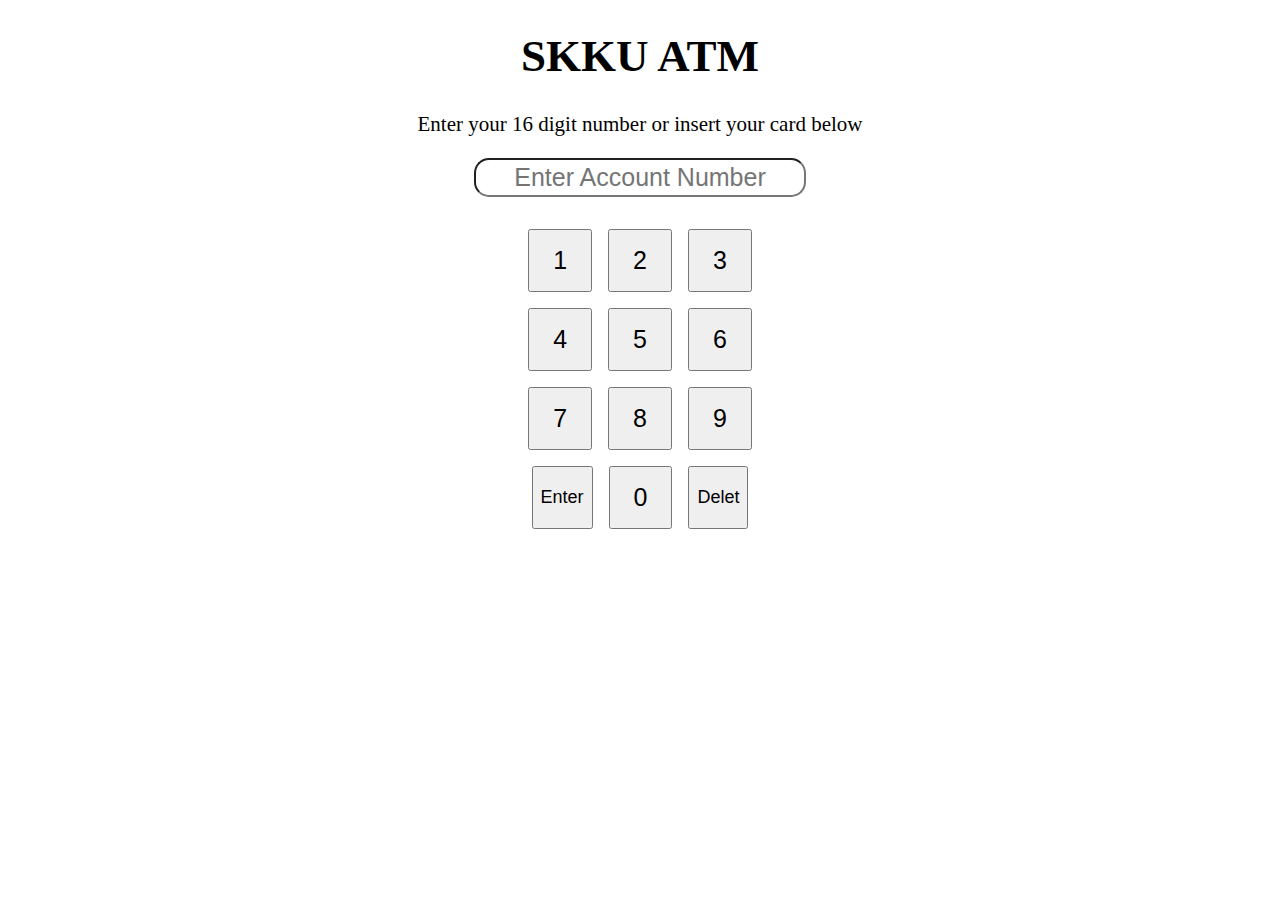
<file: index.html>
<!DOCTYPE html>
<html lang="en">
  <head>
    <meta charset="UTF-8" />
    <meta http-equiv="X-UA-Compatible" content="IE=edge" />
    <meta name="viewport" content="width=device-width, initial-scale=1.0" />
    <title>ATM</title>
  </head>
  <body>
    Loading...
    <script>
      window.location.href = "./Pages/Login/login.html";
    </script>
  </body>
</html>
</file>
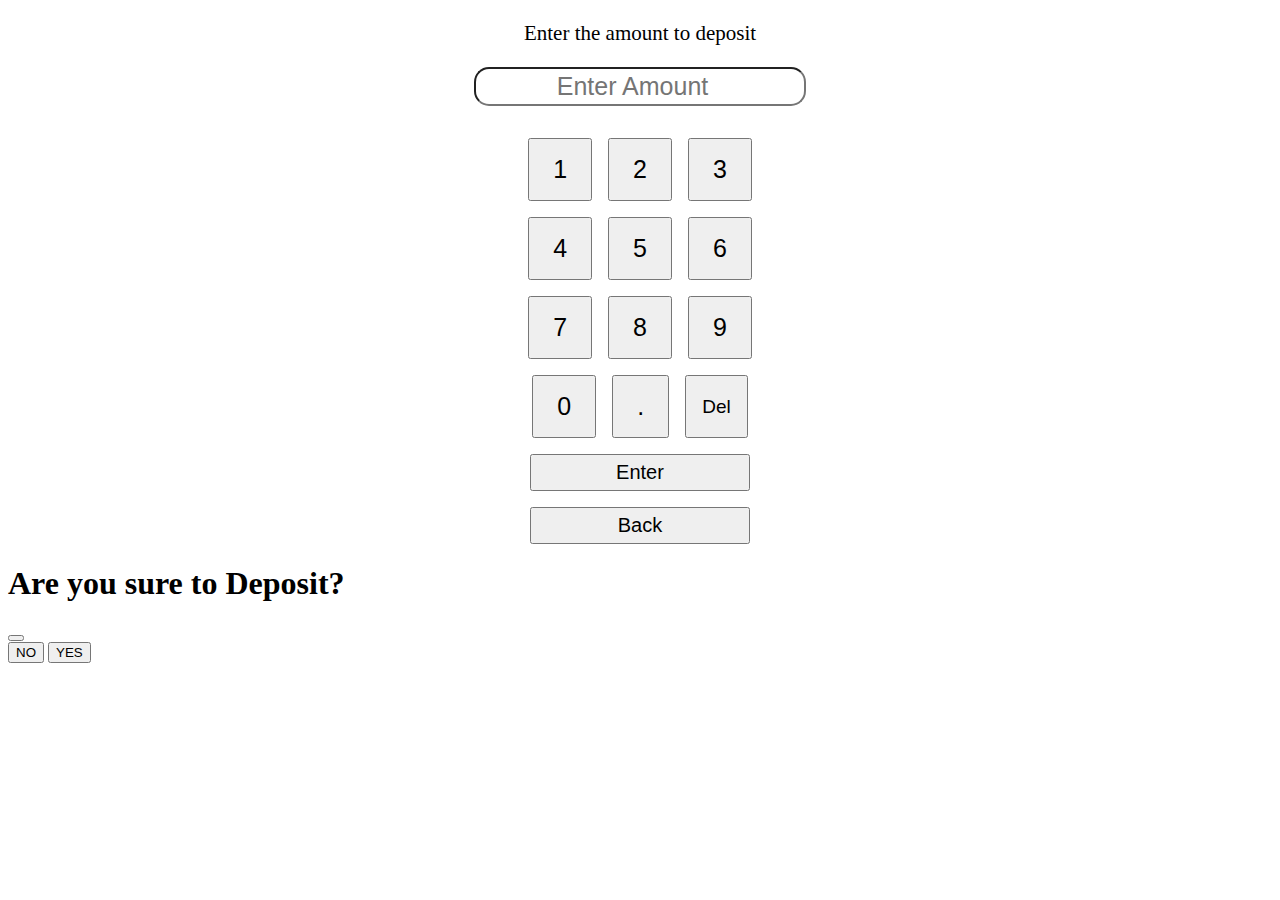
<file: Pages/Deposit/deposit.html>
<!DOCTYPE html>
<html lang="en">
  <head>
    <meta charset="UTF-8" />
    <meta http-equiv="X-UA-Compatible" content="IE=edge" />
    <meta name="viewport" content="width=device-width, initial-scale=1.0" />
    <title>Deposit</title>
    <link
      href="https://cdn.jsdelivr.net/npm/bootstrap@5.2.2/dist/css/bootstrap.min.css"
      rel="stylesheet"
      integrity="sha384-Zenh87qX5JnK2Jl0vWa8Ck2rdkQ2Bzep5IDxbcnCeuOxjzrPF/et3URy9Bv1WTRi"
      crossorigin="anonymous"
    />
    <link rel="stylesheet" href="style.css" />
  </head>
  <body>
    <section>
      <p>Enter the amount to deposit</p>
      <input id="demo" type="number" placeholder="Enter Amount" />
    </section>
    <main>
      <button onclick="getElementById('demo').value += 1">1</button>
      <button onclick="getElementById('demo').value += 2">2</button>
      <button onclick="getElementById('demo').value += 3">3</button>
      <button onclick="getElementById('demo').value += 4">4</button>
      <button onclick="getElementById('demo').value += 5">5</button>
      <button onclick="getElementById('demo').value += 6">6</button>
      <button onclick="getElementById('demo').value += 7">7</button>
      <button onclick="getElementById('demo').value += 8">8</button>
      <button onclick="getElementById('demo').value += 9">9</button>
      <button onclick="getElementById('demo').value += 0">0</button>
      <button onclick="getElementById('demo').value += '.'">.</button>
      <button class="delete">Del</button>
      <button
        class="Enter"
        data-bs-toggle="modal"
        data-bs-target="#exampleModal"
        id="btn"
      >
        Enter
      </button>
      <button class="Enter btn btn-danger" id="back">Back</button>
    </main>

    <!-- Modal -->
    <div
      class="modal fade"
      id="exampleModal"
      tabindex="-1"
      aria-labelledby="exampleModalLabel"
      aria-hidden="true"
    >
      <div class="modal-dialog">
        <div class="modal-content">
          <div class="modal-header">
            <h1 class="modal-title fs-5" id="exampleModalLabel">
              Are you sure to Deposit?
            </h1>
            <button
              type="button"
              class="btn-close"
              data-bs-dismiss="modal"
              aria-label="Close"
            ></button>
          </div>
          <div class="modal-body">
            <h4 id="loading">Depositing...</h4>
            <div class="alert alert-success" role="alert">
              <h4>Success!</h4>
              <p>Money has been deposited.</p>
            </div>
          </div>
          <div class="modal-footer">
            <button
              type="button"
              class="btn btn-danger"
              data-bs-dismiss="modal"
            >
              NO
            </button>
            <button class="yes btn btn-success">YES</button>
          </div>
        </div>
      </div>
    </div>
    <script
      src="https://cdn.jsdelivr.net/npm/bootstrap@5.2.2/dist/js/bootstrap.bundle.min.js"
      integrity="sha384-OERcA2EqjJCMA+/3y+gxIOqMEjwtxJY7qPCqsdltbNJuaOe923+mo//f6V8Qbsw3"
      crossorigin="anonymous"
    ></script>

    <script src="./script.js" type="module"></script>
  </body>
</html>
</file>
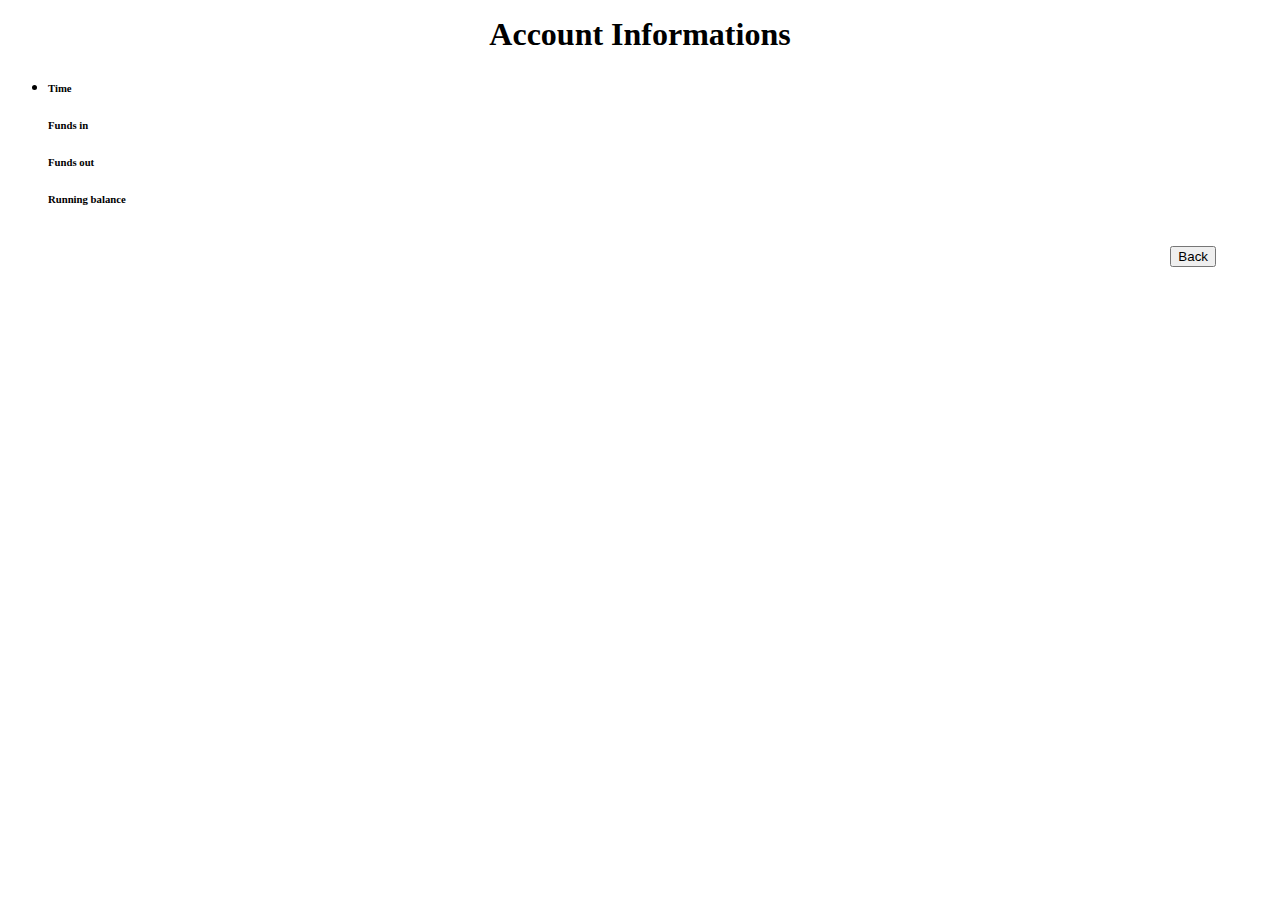
<file: Pages/Info/info.html>
<!DOCTYPE html>
<html lang="en">
  <head>
    <meta charset="UTF-8" />
    <meta http-equiv="X-UA-Compatible" content="IE=edge" />
    <meta name="viewport" content="width=device-width, initial-scale=1.0" />
    <title>Information</title>
    <link
      href="https://cdn.jsdelivr.net/npm/bootstrap@5.2.2/dist/css/bootstrap.min.css"
      rel="stylesheet"
      integrity="sha384-Zenh87qX5JnK2Jl0vWa8Ck2rdkQ2Bzep5IDxbcnCeuOxjzrPF/et3URy9Bv1WTRi"
      crossorigin="anonymous"
    />
    <link rel="stylesheet" href="style.css" />
  </head>
  <body>
    <section>
      <h1>Account Informations</h1>
      <h4 id="overallh2"></h4>
      <div class="container">
        <ul id="list" class="list-group">
          <li class="list-group-item d-flex justify-content-between">
            <h6 class="col-6">Time</h6>
            <h6 class="col-2">Funds in</h6>
            <h6 class="col-2">Funds out</h6>
            <h6 class="col-2">Running balance</h6>
          </li>
        </ul>
      </div>
      <button class="btn btn-danger px-4" id="btn">Back</button>
    </section>
    <script src="./script.js"></script>
  </body>
</html>
</file>
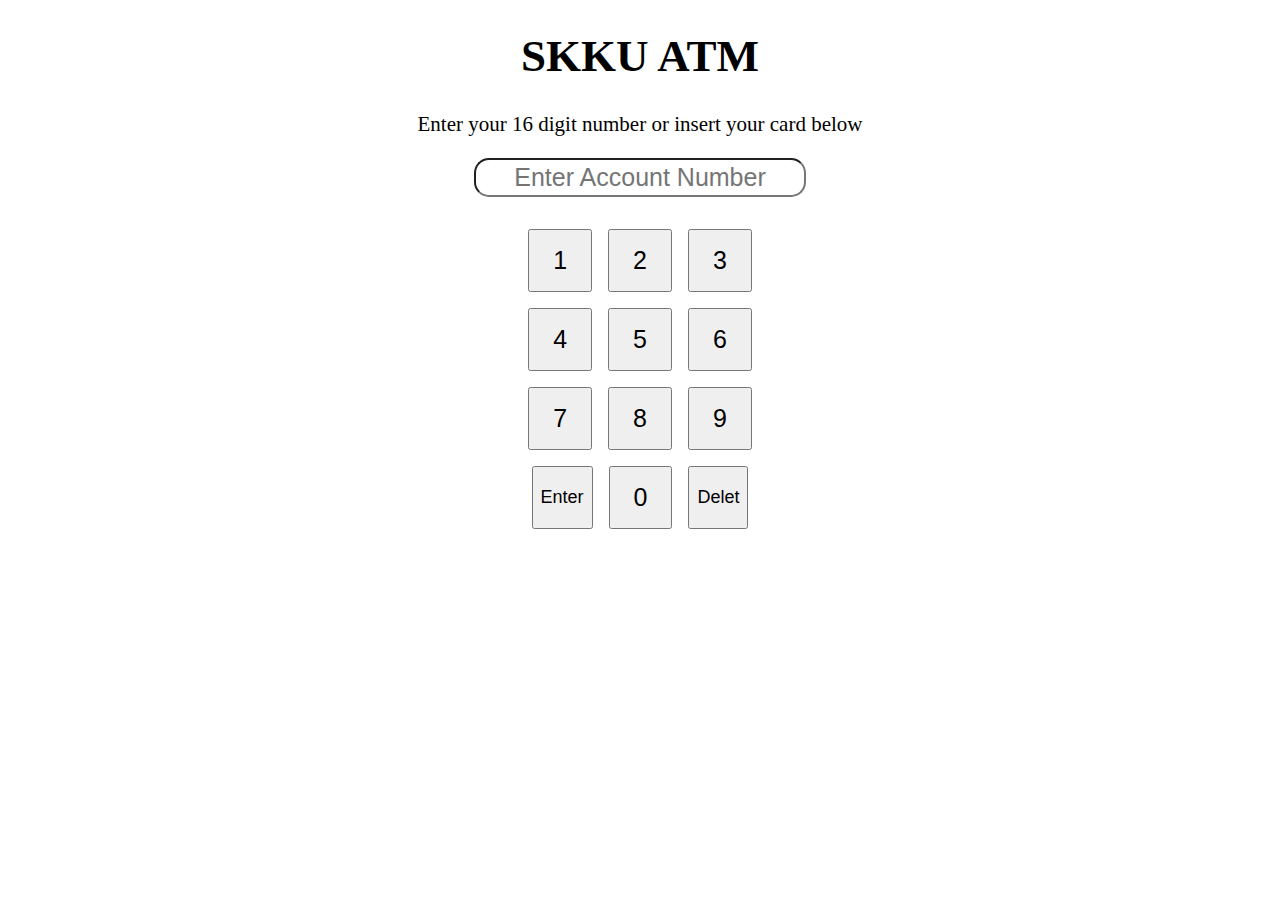
<file: Pages/Login/login.html>
<!DOCTYPE html>
<html lang="en">
  <head>
    <meta charset="UTF-8" />
    <meta http-equiv="X-UA-Compatible" content="IE=edge" />
    <meta name="viewport" content="width=device-width, initial-scale=1.0" />
    <title>ATM login</title>
    <link rel="stylesheet" href="style.css" />
  </head>
  <body>
    <section>
      <h1>SKKU ATM</h1>
      <p>Enter your 16 digit number or insert your card below</p>
      <input id="demo" type="text" placeholder="Enter Account Number" />
    </section>
    <main>
      <button onclick="getElementById('demo').value += 1">1</button>
      <button onclick="getElementById('demo').value += 2">2</button>
      <button onclick="getElementById('demo').value += 3">3</button>
      <button onclick="getElementById('demo').value += 4">4</button>
      <button onclick="getElementById('demo').value += 5">5</button>
      <button onclick="getElementById('demo').value += 6">6</button>
      <button onclick="getElementById('demo').value += 7">7</button>
      <button onclick="getElementById('demo').value += 8">8</button>
      <button onclick="getElementById('demo').value += 9">9</button>
      <button class="unchanged" onclick="enter()">Enter</button>
      <button onclick="getElementById('demo').value += 0">0</button>
      <button class="unchanged" onclick="deleteNum()">Delet</button>
    </main>

    <script>
      function deleteNum() {
        var myInput = document.getElementById("demo");
        myInput.value = myInput.value.substring(0, myInput.value.length - 1);
      }

      function enter() {
        var myInput = document.getElementById("demo").value - 0;
        if (myInput === 1234567890123456) {
          window.location.href = "../Pin/pin.html";
        } else {
          alert("Please enter valid card number");
        }
      }
    </script>
  </body>
</html>
</file>
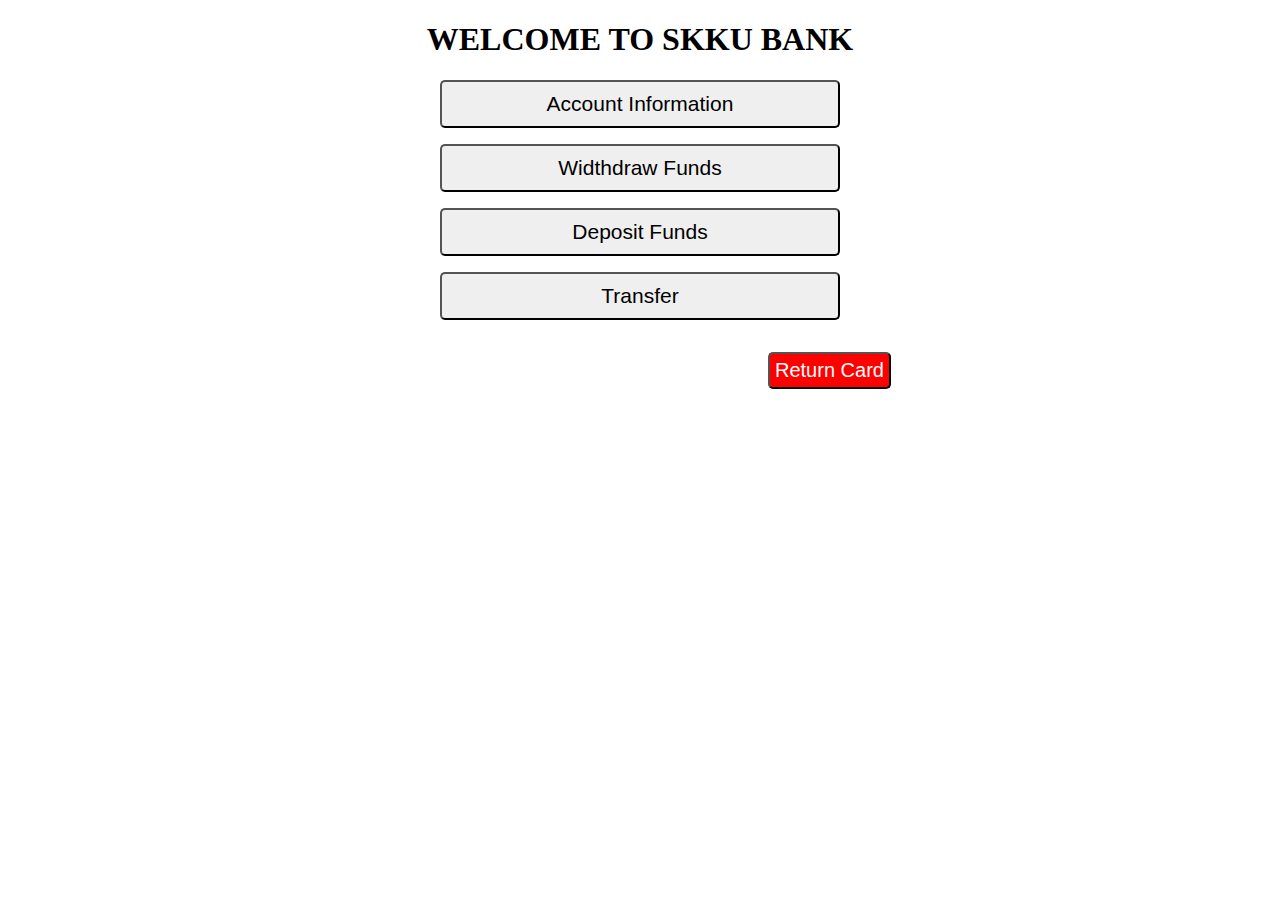
<file: Pages/Main/main.html>
<!DOCTYPE html>
<html lang="en">
  <head>
    <meta charset="UTF-8" />
    <meta http-equiv="X-UA-Compatible" content="IE=edge" />
    <meta name="viewport" content="width=device-width, initial-scale=1.0" />
    <title>Main Page</title>
    <link rel="stylesheet" href="style.css" />
  </head>
  <body>
    <h1>WELCOME TO SKKU BANK</h1>
    <div class="container">
      <button onclick="window.location.href = '../Info/info.html'">
        Account Information
      </button>
      <button onclick="window.location.href = '../Widthdraw/width.html'">
        Widthdraw Funds
      </button>
      <button onclick="window.location.href = '../Deposit/deposit.html'">
        Deposit Funds
      </button>
      <button onclick="window.location.href = '../Transfer/transfer.html'">
        Transfer
      </button>
    </div>
    <button class="return">Return Card</button>
  </body>
</html>
</file>
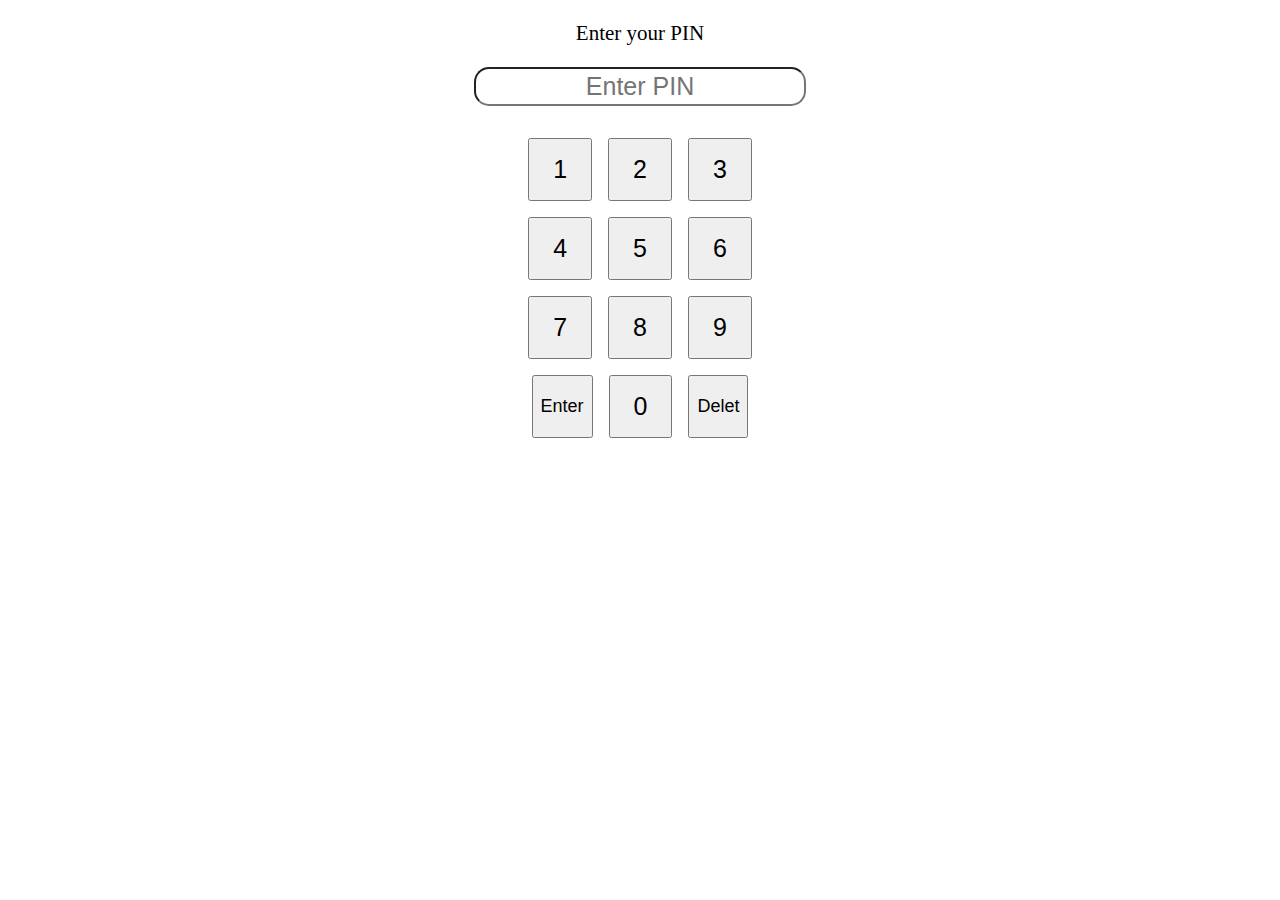
<file: Pages/Pin/pin.html>
<!DOCTYPE html>
<html lang="en">
  <head>
    <meta charset="UTF-8" />
    <meta http-equiv="X-UA-Compatible" content="IE=edge" />
    <meta name="viewport" content="width=device-width, initial-scale=1.0" />
    <title>Pin</title>
    <link rel="stylesheet" href="../Login/style.css" />
  </head>
  <body>
    <section>
      <p>Enter your PIN</p>
      <input id="demo" type="text" placeholder="Enter PIN" />
    </section>
    <main>
      <button onclick="getElementById('demo').value += 1">1</button>
      <button onclick="getElementById('demo').value += 2">2</button>
      <button onclick="getElementById('demo').value += 3">3</button>
      <button onclick="getElementById('demo').value += 4">4</button>
      <button onclick="getElementById('demo').value += 5">5</button>
      <button onclick="getElementById('demo').value += 6">6</button>
      <button onclick="getElementById('demo').value += 7">7</button>
      <button onclick="getElementById('demo').value += 8">8</button>
      <button onclick="getElementById('demo').value += 9">9</button>
      <button class="unchanged" onclick="enter()">Enter</button>
      <button onclick="getElementById('demo').value += 0">0</button>
      <button class="unchanged" onclick="deleteNum()">Delet</button>
    </main>

    <script>
      function deleteNum() {
        var myInput = document.getElementById("demo");
        myInput.value = myInput.value.substring(0, myInput.value.length - 1);
      }

      function enter() {
        var myInput = document.getElementById("demo").value - 0;
        if (myInput === 1234) {
          window.location.href = "../Main/main.html";
        } else {
          alert("Please enter valid PIN");
        }
      }
    </script>
  </body>
</html>
</file>
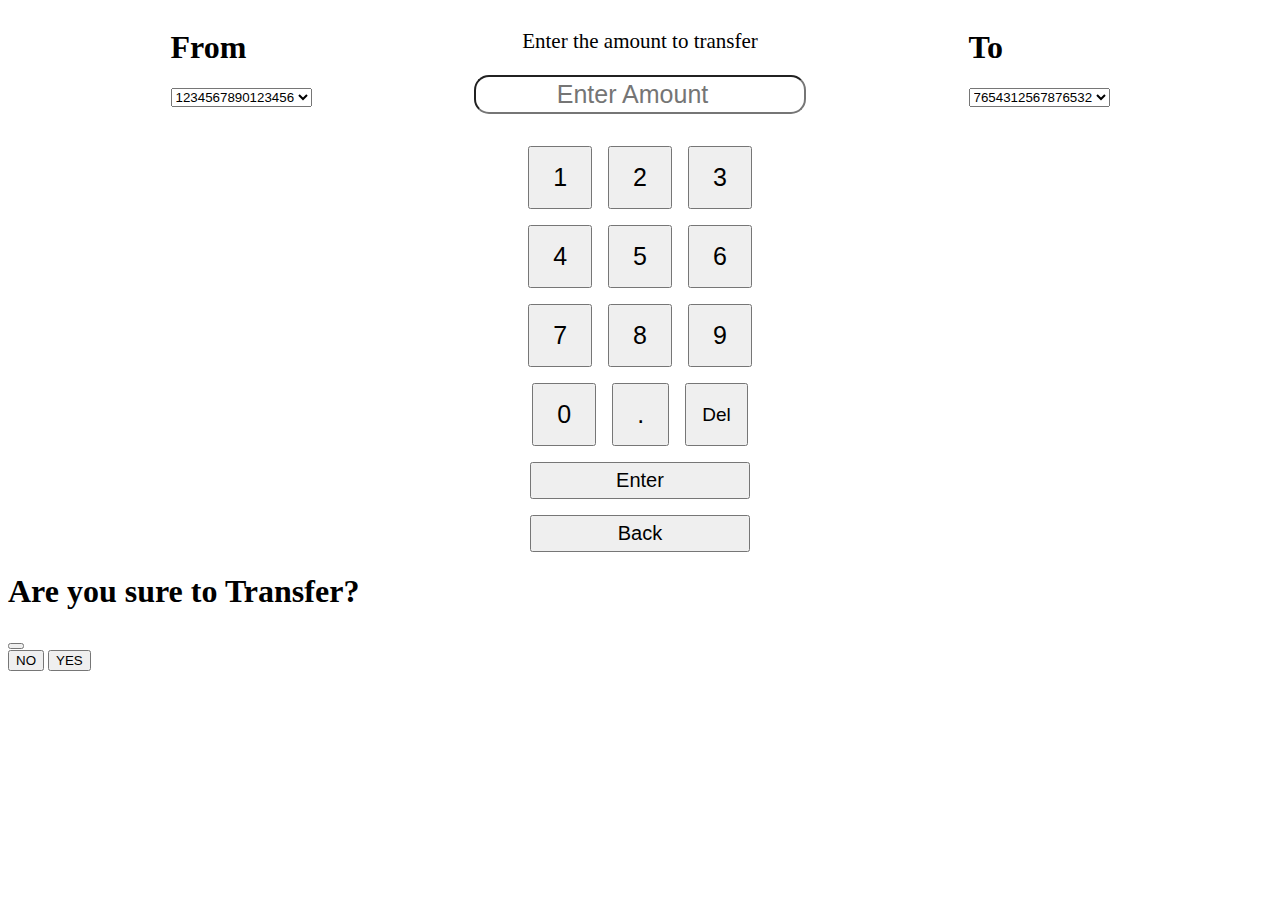
<file: Pages/Transfer/transfer.html>
<!DOCTYPE html>
<html lang="en">
  <head>
    <meta charset="UTF-8" />
    <meta http-equiv="X-UA-Compatible" content="IE=edge" />
    <meta name="viewport" content="width=device-width, initial-scale=1.0" />
    <title>Transfer</title>
    <link
      href="https://cdn.jsdelivr.net/npm/bootstrap@5.2.2/dist/css/bootstrap.min.css"
      rel="stylesheet"
      integrity="sha384-Zenh87qX5JnK2Jl0vWa8Ck2rdkQ2Bzep5IDxbcnCeuOxjzrPF/et3URy9Bv1WTRi"
      crossorigin="anonymous"
    />
   
    <link rel="stylesheet" href="./style.css" />
  </head>
  <body>
    <div>
      <div class="container">
        <div class="one">
          <h1>From</h1>
          <select id="select" class="form-select">
            <option value="1234567890123456">1234567890123456</option>
          </select>
        </div>

        <div class="two">
          <section>
            <p>Enter the amount to transfer</p>
            <input id="demo" type="number" placeholder="Enter Amount" />
          </section>
          <main>
            <button onclick="getElementById('demo').value += 1">1</button>
            <button onclick="getElementById('demo').value += 2">2</button>
            <button onclick="getElementById('demo').value += 3">3</button>
            <button onclick="getElementById('demo').value += 4">4</button>
            <button onclick="getElementById('demo').value += 5">5</button>
            <button onclick="getElementById('demo').value += 6">6</button>
            <button onclick="getElementById('demo').value += 7">7</button>
            <button onclick="getElementById('demo').value += 8">8</button>
            <button onclick="getElementById('demo').value += 9">9</button>
            <button onclick="getElementById('demo').value += 0">0</button>
            <button onclick="getElementById('demo').value += '.'">.</button>
            <button class="delete">Del</button>
            <button class="Enter" id="btn" type="button" class="btn btn-primary" data-bs-toggle="modal" data-bs-target="#exampleModal">Enter</button>
            <button class="Enter btn btn-danger" id="back">Back</button>
          </main>
        </div>

        <div class="three">
          <h1>To</h1>
          <select id="select" class="form-select">
            <option value="7654312567876532">7654312567876532</option>
          </select>
        </div>
      </div>
    </div>

   

<!-- Modal -->
<div class="modal fade" id="exampleModal" tabindex="-1" aria-labelledby="exampleModalLabel" aria-hidden="true">
  <div class="modal-dialog">
    <div class="modal-content">
      <div class="modal-header">
        <h1 class="modal-title fs-5" id="exampleModalLabel">Are you sure to Transfer?</h1>
        <button type="button" class="btn-close" data-bs-dismiss="modal" aria-label="Close"></button>
      </div>
      <div class="modal-body">
        <h4 id="loading">Transfering...</h4>
        <div class="alert alert-success" role="alert">
  <h4>Success!</h4><p>Money has been transfered.</p>
</div>
      </div>
      <div class="modal-footer">
          <button type="button" class="btn btn-danger" data-bs-dismiss="modal">NO</button>
          <button  class="yes btn btn-success" >YES</button>
      </div>
    </div>
  </div>
</div>
<script src="https://cdn.jsdelivr.net/npm/bootstrap@5.2.2/dist/js/bootstrap.bundle.min.js" integrity="sha384-OERcA2EqjJCMA+/3y+gxIOqMEjwtxJY7qPCqsdltbNJuaOe923+mo//f6V8Qbsw3" crossorigin="anonymous"></script>
<script src="./script.js"></script>
  </body>
  </body>
</html>
</file>
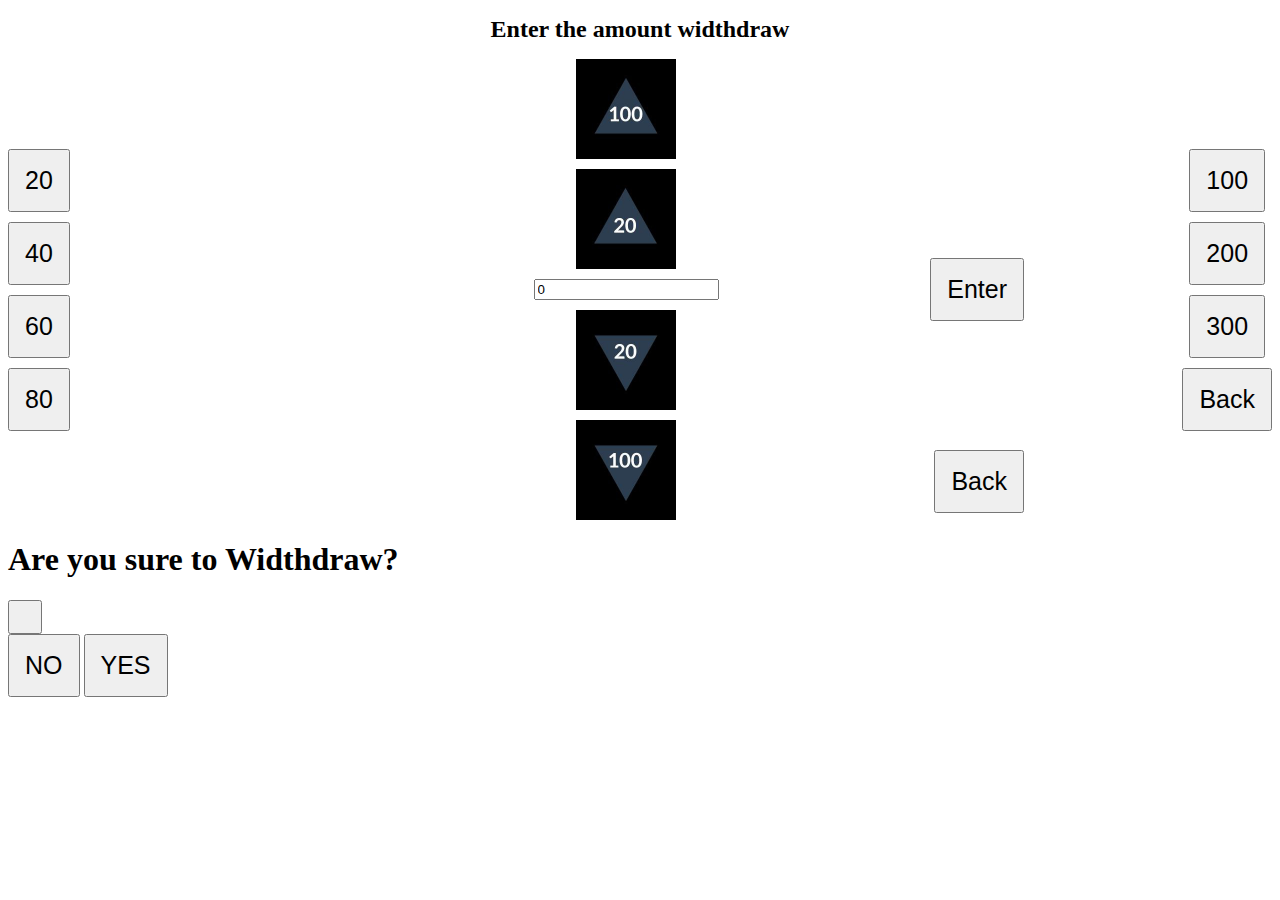
<file: Pages/Widthdraw/width.html>
<!DOCTYPE html>
<html lang="en">
  <head>
    <meta charset="UTF-8" />
    <meta http-equiv="X-UA-Compatible" content="IE=edge" />
    <meta name="viewport" content="width=device-width, initial-scale=1.0" />
    <title>Widthdraw</title>
    <link
      href="https://cdn.jsdelivr.net/npm/bootstrap@5.2.2/dist/css/bootstrap.min.css"
      rel="stylesheet"
      integrity="sha384-Zenh87qX5JnK2Jl0vWa8Ck2rdkQ2Bzep5IDxbcnCeuOxjzrPF/et3URy9Bv1WTRi"
      crossorigin="anonymous"
    />
    <link rel="stylesheet" href="style.css" />
  </head>
  <body>
    <h2>Enter the amount widthdraw</h2>
    <section>
      <div class="container">
        <div class="first">
          <button onclick="getElementById('sum').valueAsNumber += 20">
            20
          </button>
          <button onclick="getElementById('sum').valueAsNumber += 40">
            40
          </button>
          <button onclick="(getElementById('sum').valueAsNumber) += 60">
            60
          </button>
          <button onclick="(getElementById('sum').valueAsNumber) += 80">
            80
          </button>
        </div>

        <div class="second">
          <img
            onclick="getElementById('sum').valueAsNumber += 100"
            src="../../Assets/100.jpg"
            alt=""
          />
          <img
            onclick="getElementById('sum').valueAsNumber += 20"
            src="../../Assets/20.jpg"
            alt=""
          />
          <input
            type="number"
            (focusout)="(modifiedVal = +modifiedVal)"
            value="modifiedVal"
            id="sum"
          />
          <img
            onclick="getElementById('sum').value -= 20"
            src="../../Assets/20d.jpg"
            alt=""
          />
          <img
            onclick="getElementById('sum').value -= 100"
            src="../../Assets/100d.jpg"
            alt=""
          />
          <button
            id="enter"
            class="btn btn-success"
            type="button"
            class="btn btn-primary"
            data-bs-toggle="modal"
            data-bs-target="#exampleModal"
          >
            Enter
          </button>
          <button id="back" class="btn btn-danger">Back</button>
        </div>

        <div class="third">
          <button onclick="getElementById('sum').valueAsNumber  += 100">
            100
          </button>
          <button onclick="getElementById('sum').valueAsNumber  += 200">
            200
          </button>
          <button onclick="getElementById('sum').valueAsNumber  += 300">
            300
          </button>
          <button id="btn">Back</button>
        </div>
      </div>
    </section>
    <!-- Modal -->
    <div
      class="modal fade"
      id="exampleModal"
      tabindex="-1"
      aria-labelledby="exampleModalLabel"
      aria-hidden="true"
    >
      <div class="modal-dialog">
        <div class="modal-content">
          <div class="modal-header">
            <h1 class="modal-title fs-5" id="exampleModalLabel">
              Are you sure to Widthdraw?
            </h1>
            <button
              type="button"
              class="btn-close"
              data-bs-dismiss="modal"
              aria-label="Close"
            ></button>
          </div>
          <div class="modal-body">
            <h4 id="loading">Widthdrawing...</h4>
            <div class="alert alert-success" role="alert">
              <h4>Success!</h4>
              <p>Money has been widthdrawed.</p>
            </div>
          </div>
          <div class="modal-footer">
            <button
              type="button"
              class="btn btn-danger"
              data-bs-dismiss="modal"
            >
              NO
            </button>
            <button class="yes btn btn-success">YES</button>
          </div>
        </div>
      </div>
    </div>
    <script
      src="https://cdn.jsdelivr.net/npm/bootstrap@5.2.2/dist/js/bootstrap.bundle.min.js"
      integrity="sha384-OERcA2EqjJCMA+/3y+gxIOqMEjwtxJY7qPCqsdltbNJuaOe923+mo//f6V8Qbsw3"
      crossorigin="anonymous"
    ></script>

    <script src="./script.js"></script>
  </body>
</html>
</file>
<file: Pages/Deposit/style.css>
section {
  text-align: center;
}

section h1 {
  font-size: 45px;
}

section p {
  font-size: 21px;
}

section input {
  border-radius: 15px;
  padding: 3px;
  font-size: 25px;
  text-align: center;
}

main {
  width: 300px;
  margin: 0 auto;
  margin-top: 2rem;
  display: flex;
  gap: 1rem;
  justify-content: center;
  flex-wrap: wrap;
}

main button {
  font-size: 25px;
  padding: 15px 23px;
}
.delete{
    font-size: 19px;
    padding: 5px 15px;
}

.Enter {
  font-size: 20px;
  padding: 5px 20px;
  width: 220px;
}


#loading {
  display: none;
}

.alert {
  display: none;
}
</file>
<file: Pages/Info/style.css>
section h1 {
  text-align: center;
  margin: 1rem;
}

#btn {
  position: absolute;
  right: 5%;
  margin-top: 16px;
}

#overallh2 {
  text-align: center;
  margin: 1rem;
}
</file>
<file: Pages/Login/style.css>
section {
  text-align: center;
}


section h1{
    font-size: 45px;
}

section p{
    font-size: 21px;
}

section input{
    border-radius: 15px;
    padding: 3px;
    font-size: 25px;
    text-align: center;
}

main{
    width: 300px;
    margin: 0 auto;
    margin-top: 2rem;
    display: flex;
    gap: 1rem;
    justify-content: center;
    flex-wrap: wrap;
}

main button{
    font-size: 25px;
    padding: 15px 23px;
}

.unchanged{
   font-size: 18px;
   padding: 7px;
}
</file>
<file: Pages/Main/style.css>
h1 {
  text-align: center;
}

.container {
  display: flex;
  flex-direction: column;
  width: 400px;
  margin: 0 auto;
  gap: 1rem;
}

.container button {
  padding: 10px;
  font-size: 21px;
  transition: 0.3s;
  border-radius: 5px;
}

.container button:hover {
  background-color: rgb(128, 128, 243);
}

.return {
  color: white;
  background: red;
  padding: 5px;
  font-size: 20px;
  position: absolute;
  left: 60%;
  margin-top: 2rem;
  border-radius: 5px;
}

.return:hover {
  opacity: 0.5;
  transition: 0.3s;
}
</file>
<file: Pages/Transfer/style.css>
section {
  text-align: center;
}

section h1 {
  font-size: 45px;
}

section p {
  font-size: 21px;
}

section input {
  border-radius: 15px;
  padding: 3px;
  font-size: 25px;
  text-align: center;
}

.container {
  display: flex;
  justify-content: space-evenly;
}

main {
  width: 300px;
  margin: 0 auto;
  margin-top: 2rem;
  display: flex;
  gap: 1rem;
  justify-content: center;
  flex-wrap: wrap;
}

main button {
  font-size: 25px;
  padding: 15px 23px;
}
.delete {
  font-size: 19px;
  padding: 5px 15px;
}

.Enter {
  font-size: 20px;
  padding: 5px 20px;
  width: 220px;
}

#loading {
  display: none;
}

.alert {
  display: none;
}
</file>
<file: Pages/Widthdraw/style.css>
section .container {
  display: flex;
  justify-content: space-between;
  align-items: center;
}

h2 {
  text-align: center;
  margin: 1rem;
}

.first,
.second,
.third {
  display: flex;
  justify-content: center;
  align-items: center;
  flex-direction: column;
  gap: 10px;
}

button {
  padding: 15px;
  font-size: 25px;
}

img {
  width: 100px;
}

#enter {
  position: absolute;
  right: 20%;
  font-size: 25px;
  padding-left: 15px;
  padding-right: 15px;
}

#back {
  position: absolute;
  right: 20%;
  bottom: 43%;
  font-size: 25px;
  padding-left: 15px;
  padding-right: 15px;
}
</file>
